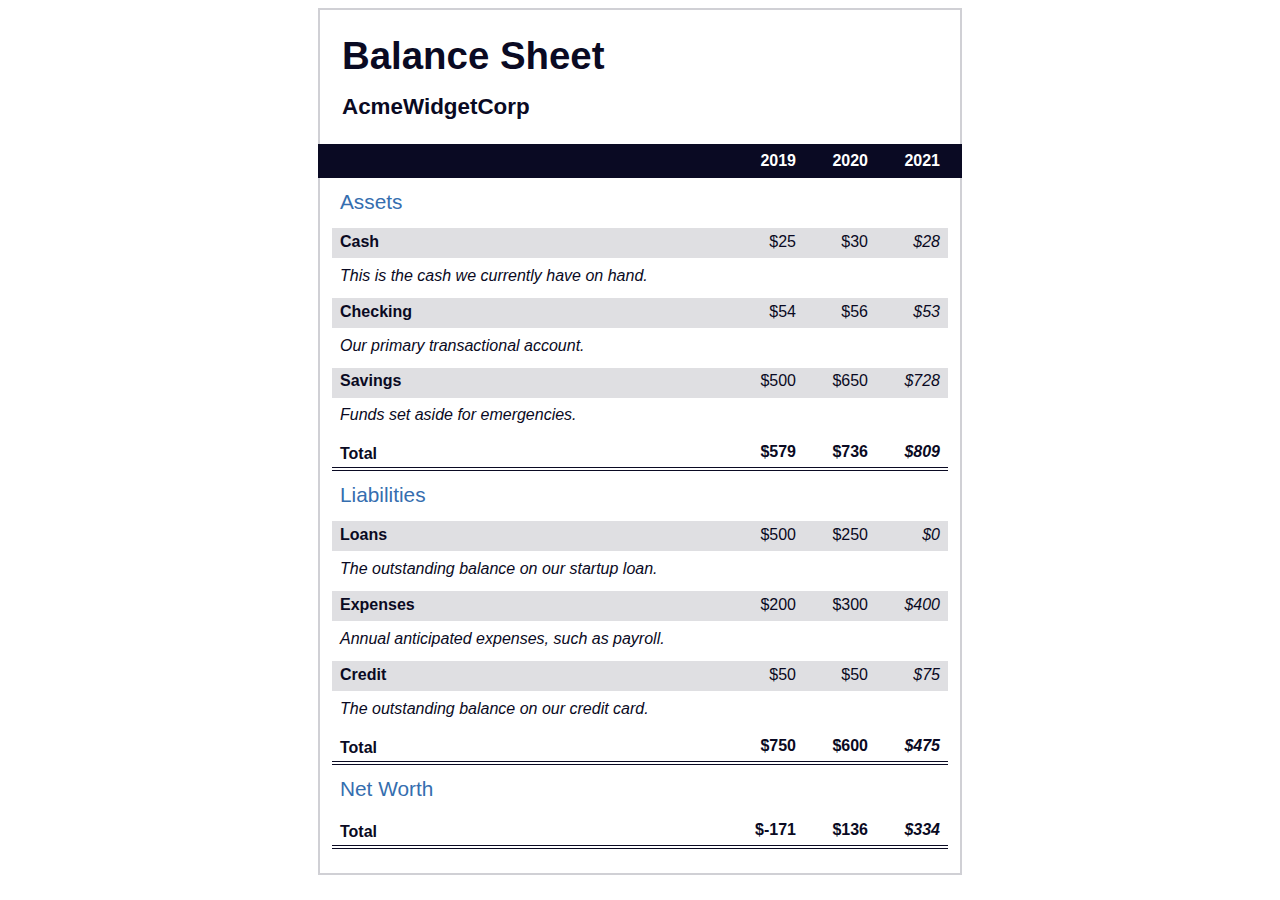
<file: BalanceSheet/index.html>
<!DOCTYPE html>
<html lang="en">
  <head>
    <meta charset="UTF-8">
    <meta name="viewport" content="width=device-width, initial-scale=1.0">
    <title>Balance Sheet</title>
    <link rel="stylesheet" href="./styles.css">
  </head>
  <body>
    <main>
      <section>
        <h1>
          <span class="flex">
            <span>AcmeWidgetCorp</span>
            <span>Balance Sheet</span>
          </span>
        </h1>
        <div id="years" aria-hidden="true">
          <span class="year">2019</span>
          <span class="year">2020</span>
          <span class="year">2021</span>
        </div>
        <div class="table-wrap">
          <table>
            <caption>Assets</caption>
            <thead>
              <tr>
                <td></td>
                <th><span class="sr-only year">2019</span></th>
                <th><span class="sr-only year">2020</span></th>
                <th class="current"><span class="sr-only year">2021</span></th>
              </tr>
            </thead>
            <tbody>
              <tr class="data">
                <th>Cash <span class="description">This is the cash we currently have on hand.</span></th>
                <td>$25</td>
                <td>$30</td>
                <td class="current">$28</td>
              </tr>
              <tr class="data">
                <th>Checking <span class="description">Our primary transactional account.</span></th>
                <td>$54</td>
                <td>$56</td>
                <td class="current">$53</td>
              </tr>
              <tr class="data">
                <th>Savings <span class="description">Funds set aside for emergencies.</span></th>
                <td>$500</td>
                <td>$650</td>
                <td class="current">$728</td>
              </tr>
              <tr class="total">
                <th>Total <span class="sr-only">Assets</span></th>
                <td>$579</td>
                <td>$736</td>
                <td class="current">$809</td>
              </tr>
            </tbody>
          </table>
          <table>
            <caption>Liabilities</caption>
            <thead>
              <tr>
              <td></td>
              <th><span class="sr-only">2019</span></th>
              <th><span class="sr-only">2020</span></th>
              <th><span class="sr-only">2021</span></th>
              </tr>
            </thead>
            <tbody>
              <tr class="data">
                <th>Loans <span class="description">The outstanding balance on our startup loan.</span></th>
                <td>$500</td>
                <td>$250</td>
                <td class="current">$0</td>
              </tr>
              <tr class="data">
                <th>Expenses <span class="description">Annual anticipated expenses, such as payroll.</span></th>
                <td>$200</td>
                <td>$300</td>
                <td class="current">$400</td>
              </tr>
              <tr class="data">
                <th>Credit <span class="description">The outstanding balance on our credit card.</span></th>
                <td>$50</td>
                <td>$50</td>
                <td class="current">$75</td>
              </tr>
              <tr class="total">
                <th>Total <span class="sr-only">Liabilities</span></th>
                <td>$750</td>
                <td>$600</td>
                <td class="current">$475</td>
              </tr>
            </tbody>
          </table>
          <table>
            <caption>Net Worth</caption>
            <thead>
              <tr>
              <td></td>
              <th><span class="sr-only">2019</span></th>
              <th><span class="sr-only">2020</span></th>
              <th><span class="sr-only">2021</span></th>
              </tr>
            </thead>
            <tbody>
              <tr class="total">
                <th>Total <span class="sr-only">Net Worth</span></th>
                <td>$-171</td>
                <td>$136</td>
                <td class="current">$334</td>
              </tr>
            </tbody>
          </table>
        </div>
      </section>
    </main>
  </body>
</html>
</file>
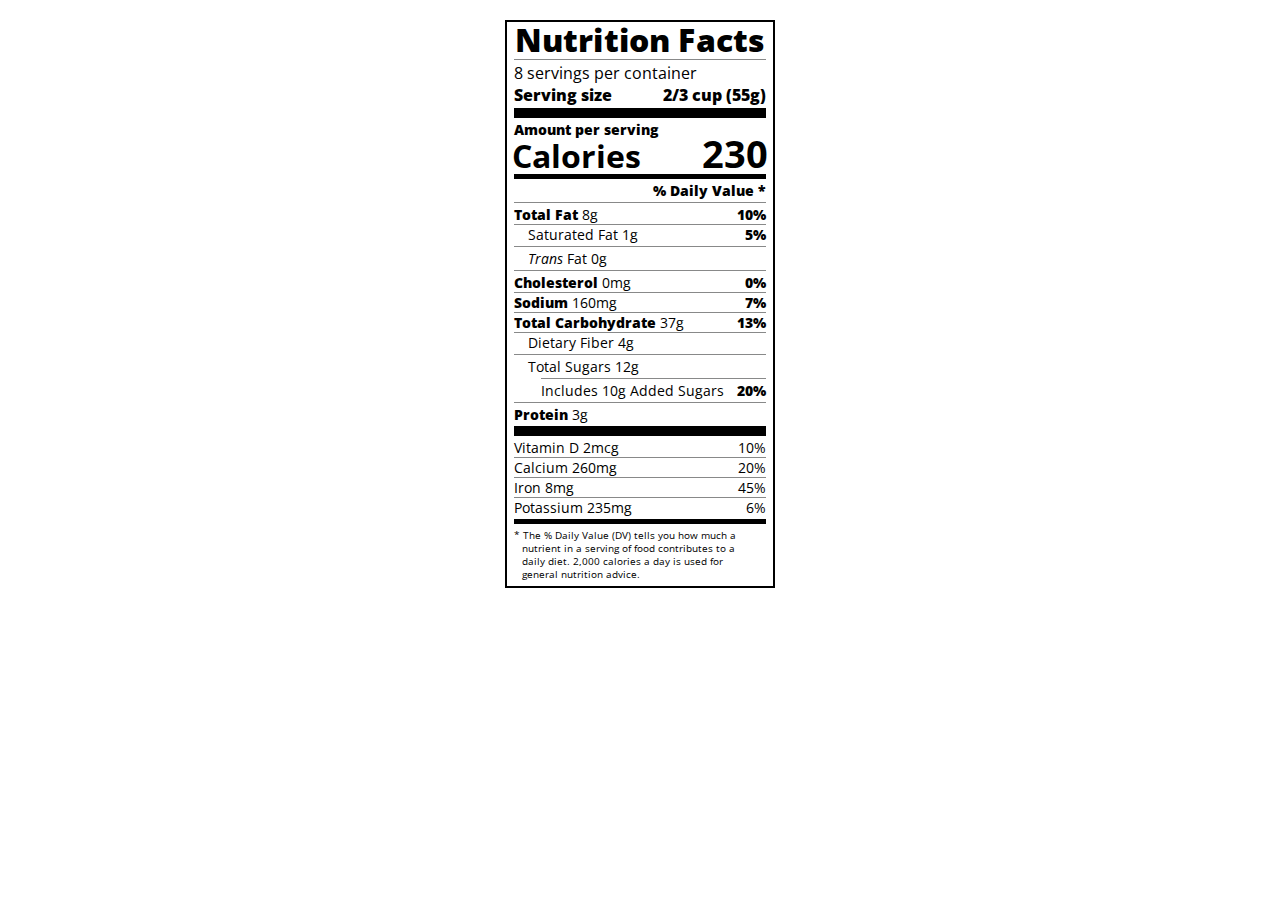
<file: NutritionLabel/index.html>
<!DOCTYPE html>
<html lang="en">

<head>
  <meta charset="UTF-8">
  <title>Nutrition Label</title>
  <link href="https://fonts.googleapis.com/css?family=Open+Sans:400,700,800" rel="stylesheet">
  <link href="./styles.css" rel="stylesheet">
</head>

<body>
  <div class="label">
    <header>
      <h1 class="bold">Nutrition Facts</h1>
      <div class="divider"></div>
      <p>8 servings per container</p>
      <p class="bold">Serving size <span>2/3 cup (55g)</span></p>
    </header>
    <div class="divider large"></div>
    <div class="calories-info">
      <div class="left-container">
        <h2 class="bold small-text">Amount per serving</h2>
          <p>Calories</p>
      </div>
      <span>230</span>
    </div>
    <div class="divider medium"></div>
    <div class="daily-value small-text">
      <p class="bold right no-divider">% Daily Value *</p>
      <div class="divider"></div>
      <p><span><span class="bold">Total Fat</span> 8g</span> <span class="bold">10%</span></p>
      <p class="indent no-divider">Saturated Fat 1g <span class="bold">5%</span></p>
      <div class="divider"></div>
      <p class="indent no-divider"><span><i>Trans</i> Fat 0g</span></p>
      <div class="divider"></div>
      <p><span><span class="bold">Cholesterol</span> 0mg</span> <span class="bold">0%</span></p>
      <p><span><span class="bold">Sodium</span> 160mg</span> <span class="bold">7%</span></p>
      <p><span><span class="bold">Total Carbohydrate</span> 37g</span> <span class="bold">13%</span></p>
      <p class="indent no-divider">Dietary Fiber 4g</p>
      <div class="divider"></div>
      <p class="indent no-divider">Total Sugars 12g</p>
      <div class="divider double-indent"></div>
      <p class="double-indent no-divider">Includes 10g Added Sugars <span class="bold">20%</span></p>
      <div class="divider"></div>
      <p class="no-divider"><span><span class="bold">Protein</span> 3g</span></p>
      <div class="divider large"></div>
      <p>Vitamin D 2mcg <span>10%</span></p>
      <p>Calcium 260mg <span>20%</span></p>
      <p>Iron 8mg <span>45%</span></p>
      <p class="no-divider">Potassium 235mg <span>6%</span></p>
    </div>
    <div class="divider medium"></div>
    <p class="note">* The % Daily Value (DV) tells you how much a nutrient in a serving of food contributes to a daily
      diet. 2,000 calories a day is used for general nutrition advice.</p>
  </div>
</body>
</html>
</file>
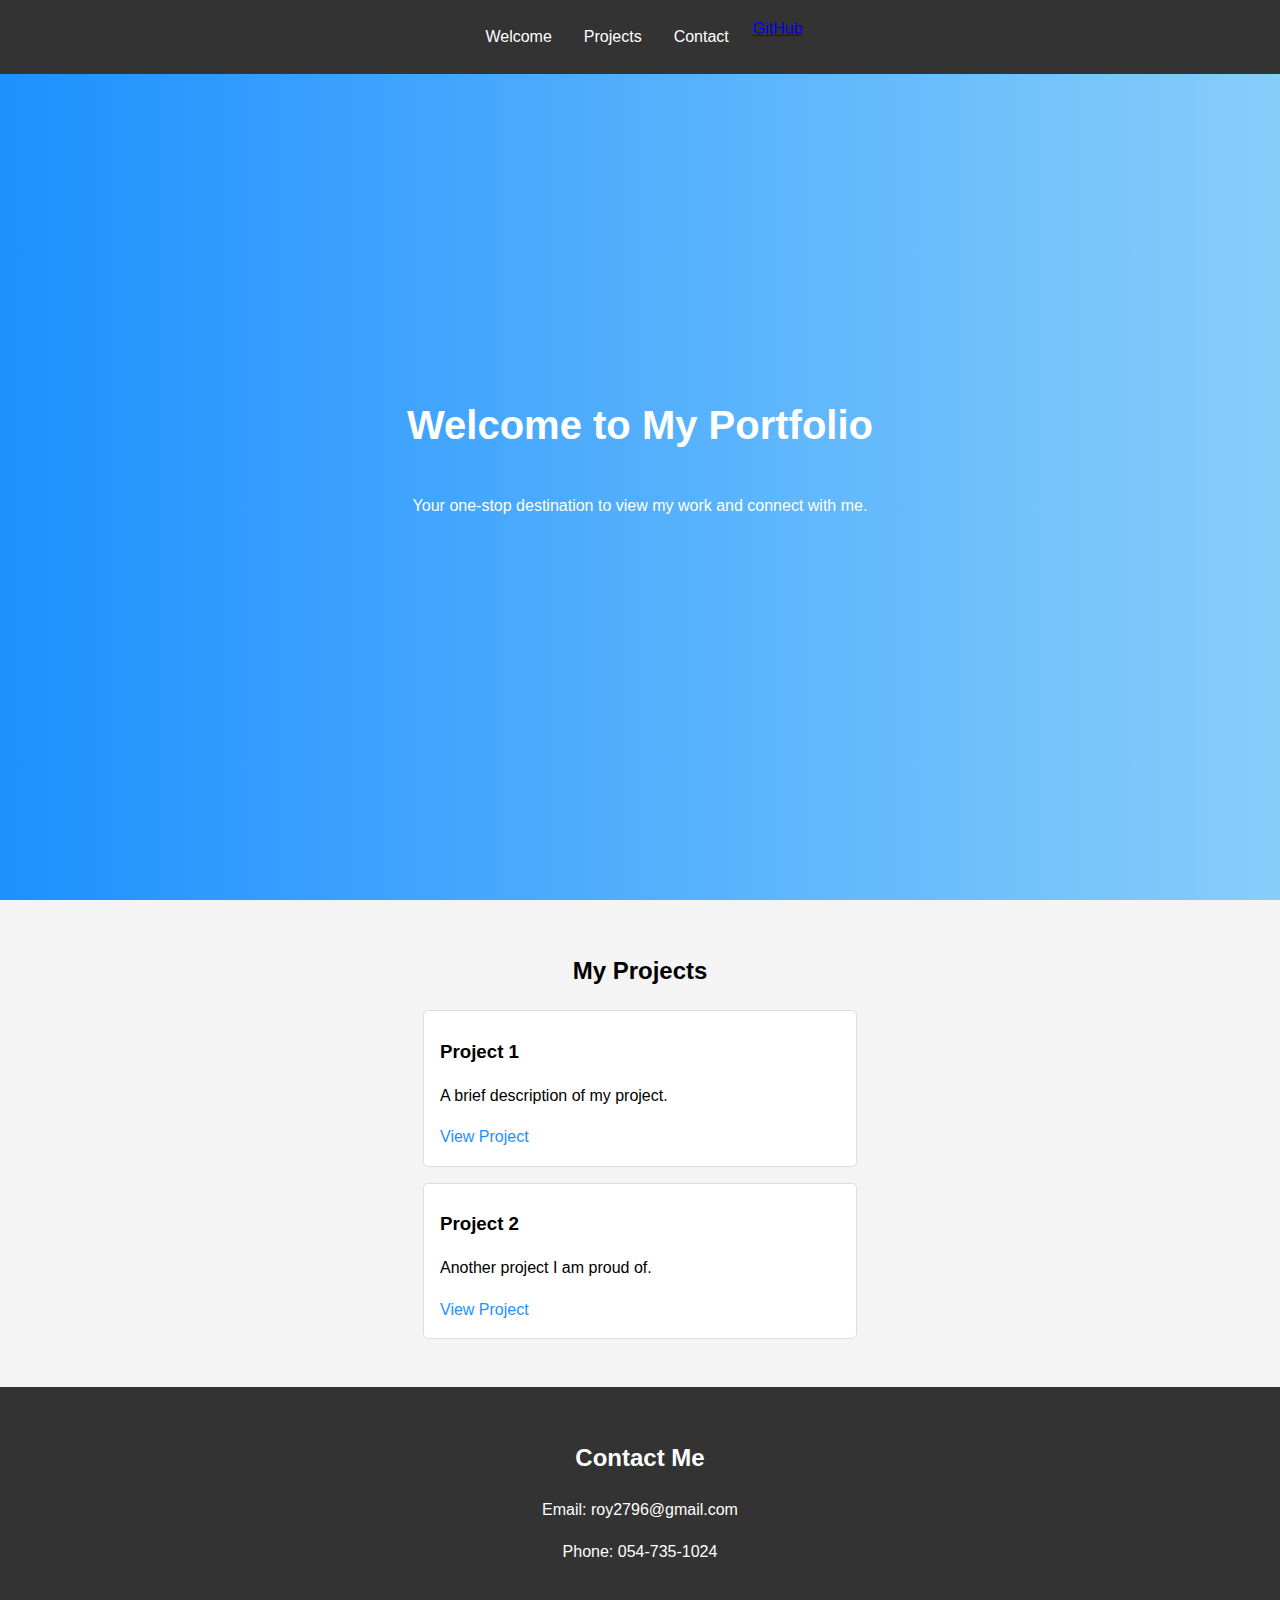
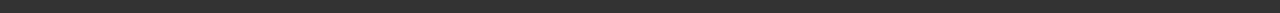
<file: PersonalPortfolioWebpage/index.html>
<!DOCTYPE html>
<html lang="en">
<head>
    <meta charset="UTF-8">
    <meta name="viewport" content="width=device-width, initial-scale=1.0">
    <title>My Portfolio</title>
    <link rel="stylesheet" href="styles.css">
</head>
<body>
    <header id="navbar">
        <nav>
            <a href="#welcome-section" class="nav-link">Welcome</a>
            <a href="#projects" class="nav-link">Projects</a>
            <a href="#contact" class="nav-link">Contact</a>
            <a href="https://github.com/roy-asraf1" id="profile-link" target="_blank">GitHub</a>
        </nav>
    </header>
    <section id="welcome-section">
        <h1>Welcome to My Portfolio</h1>
        <p>Your one-stop destination to view my work and connect with me.</p>
    </section>
    <section id="projects">
        <h2>My Projects</h2>
        <div class="project-tile">
            <h3>Project 1</h3>
            <p>A brief description of my project.</p>
            <a href="https://example.com/project1" target="_blank">View Project</a>
        </div>
        <div class="project-tile">
            <h3>Project 2</h3>
            <p>Another project I am proud of.</p>
            <a href="https://example.com/project2" target="_blank">View Project</a>
        </div>
    </section>
    <footer id="contact">
        <h2>Contact Me</h2>
        <p>Email: roy2796@gmail.com</p>
        <p>Phone: 054-735-1024</p>
    </footer>
</body>
</html>
</file>
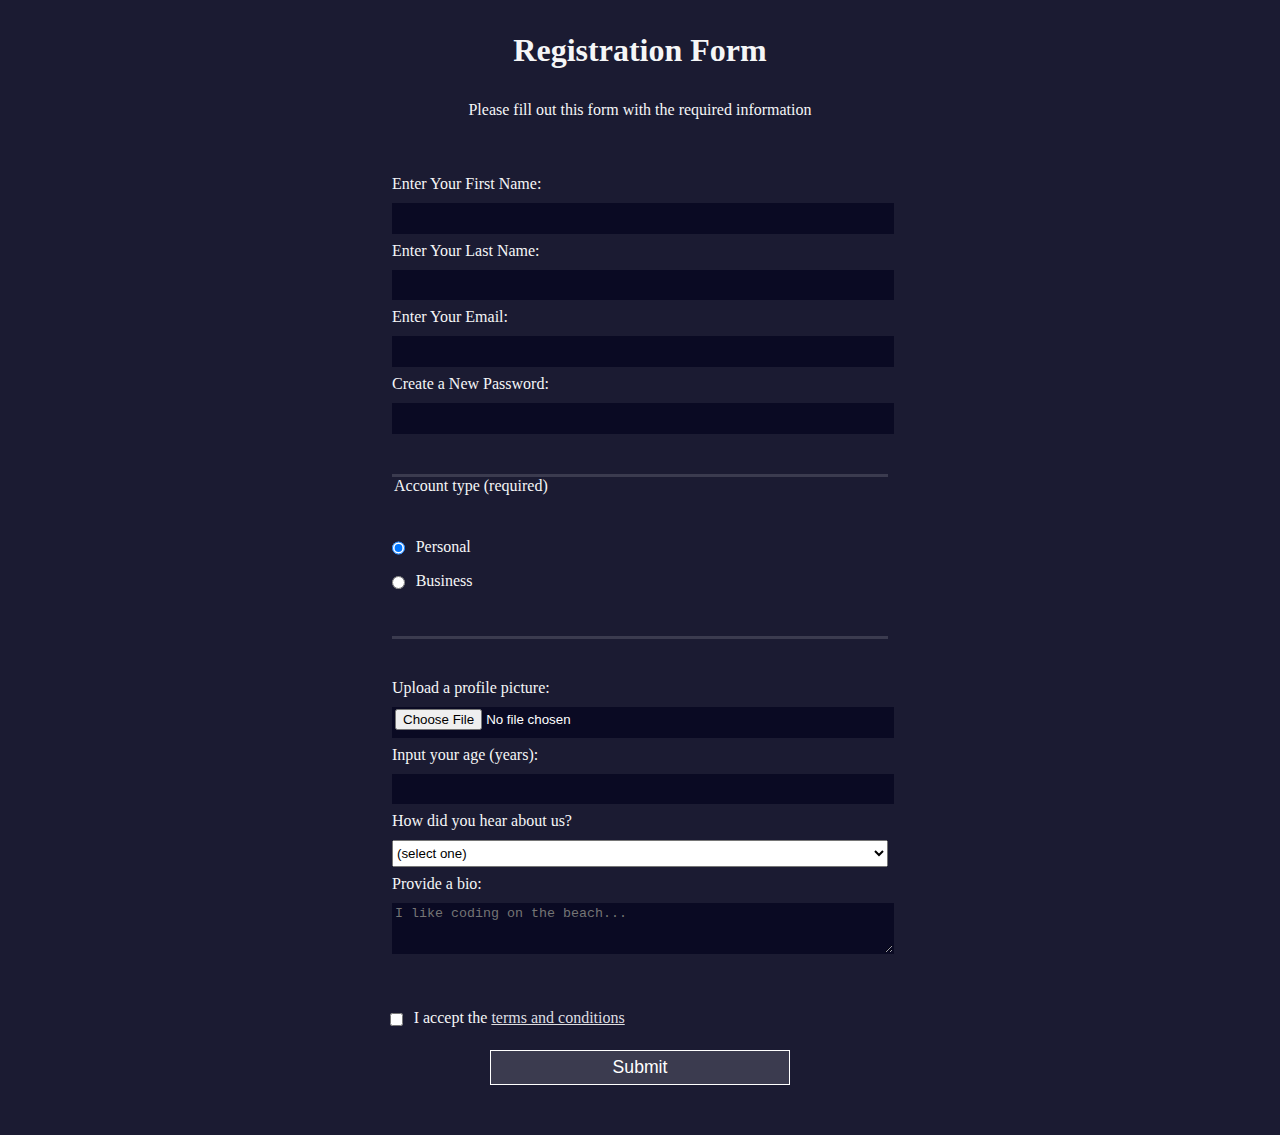
<file: RegistrationForm/index.html>
<!DOCTYPE html>
<html lang="en">
  <head>
    <meta charset="UTF-8">
    <title>Registration Form</title>
    <link rel="stylesheet" href="styles.css" />
  </head>
  <body>
    <h1>Registration Form</h1>
    <p>Please fill out this form with the required information</p>
    <form method="post" action='https://register-demo.freecodecamp.org'>
      <fieldset>
        <label for="first-name">Enter Your First Name: <input id="first-name" name="first-name" type="text" required /></label>
        <label for="last-name">Enter Your Last Name: <input id="last-name" name="last-name" type="text" required /></label>
        <label for="email">Enter Your Email: <input id="email" name="email" type="email" required /></label>
        <label for="new-password">Create a New Password: <input id="new-password" name="new-password" type="password" pattern="[a-z0-5]{8,}" required /></label>
      </fieldset>
      <fieldset>
        <legend>Account type (required)</legend>
        <label for="personal-account"><input id="personal-account" type="radio" name="account-type" class="inline" checked /> Personal</label>
        <label for="business-account"><input id="business-account" type="radio" name="account-type" class="inline" /> Business</label>
      </fieldset>
      <fieldset>
        <label for="profile-picture">Upload a profile picture: <input id="profile-picture" type="file" name="file" /></label>
        <label for="age">Input your age (years): <input id="age" type="number" name="age" min="13" max="120" /></label>
        <label for="referrer">How did you hear about us?
          <select id="referrer" name="referrer">
            <option value="">(select one)</option>
            <option value="1">freeCodeCamp News</option>
            <option value="2">freeCodeCamp YouTube Channel</option>
            <option value="3">freeCodeCamp Forum</option>
            <option value="4">Other</option>
          </select>
        </label>
        <label for="bio">Provide a bio:
          <textarea id="bio" name="bio" rows="3" cols="30" placeholder="I like coding on the beach..."></textarea>
        </label>
      </fieldset>
      <label for="terms-and-conditions">
        <input class="inline" id="terms-and-conditions" type="checkbox" required name="terms-and-conditions" /> I accept the <a href="https://www.freecodecamp.org/news/terms-of-service/">terms and conditions</a>
      </label>
      <input type="submit" value="Submit" />
    </form>
  </body>
</html>
</file>
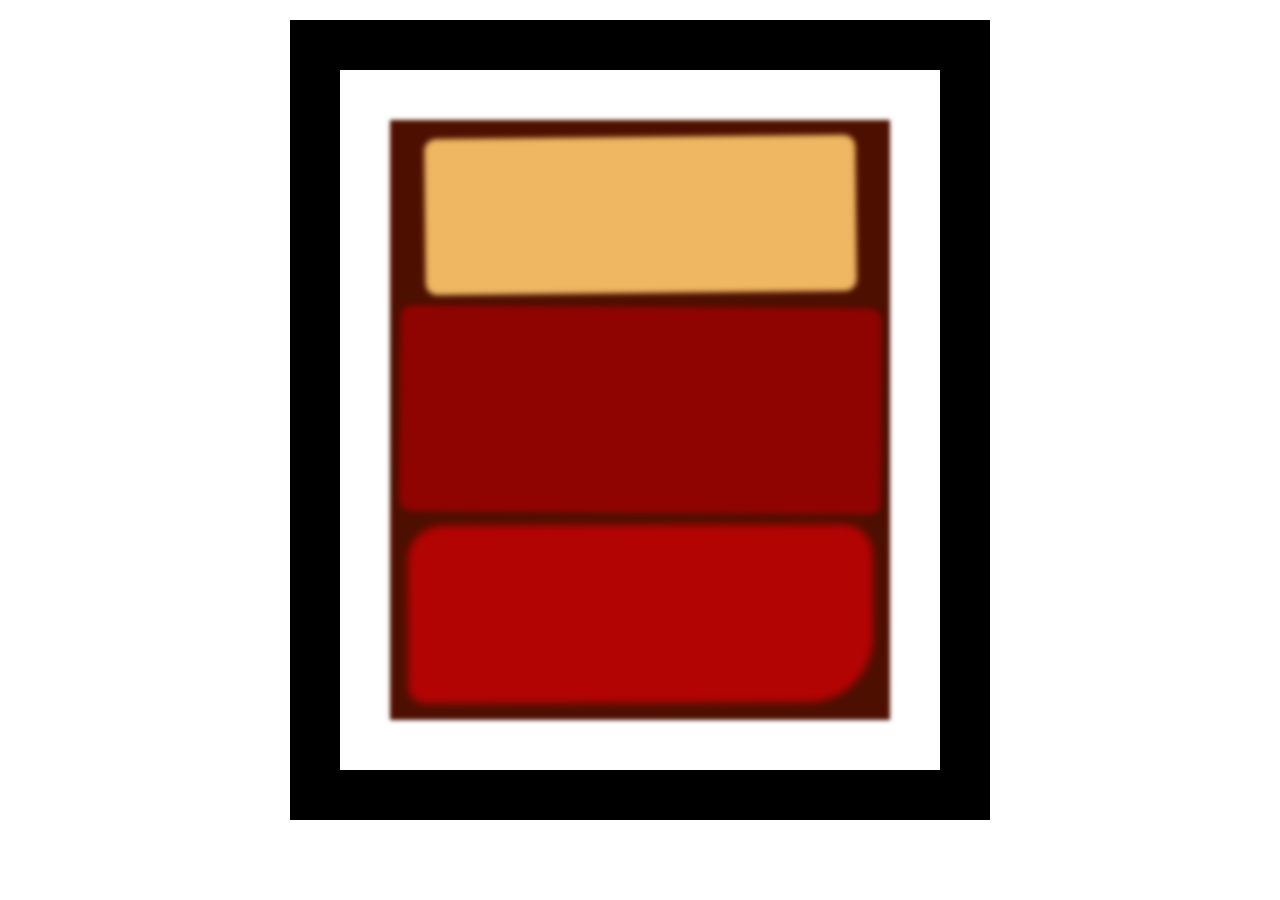
<file: Rothko Painting/index.html>
<!DOCTYPE html>
<html lang="en">
  <head>
    <meta charset="UTF-8">
    <title>Rothko Painting</title>
    <link href="./styles.css" rel="stylesheet">
  </head>
  <body>
    <div class="frame">
      <div class="canvas">
        <div class="one"></div>
        <div class="two"></div>
        <div class="three"></div>
      </div>
    </div>
  </body>
</html>
</file>
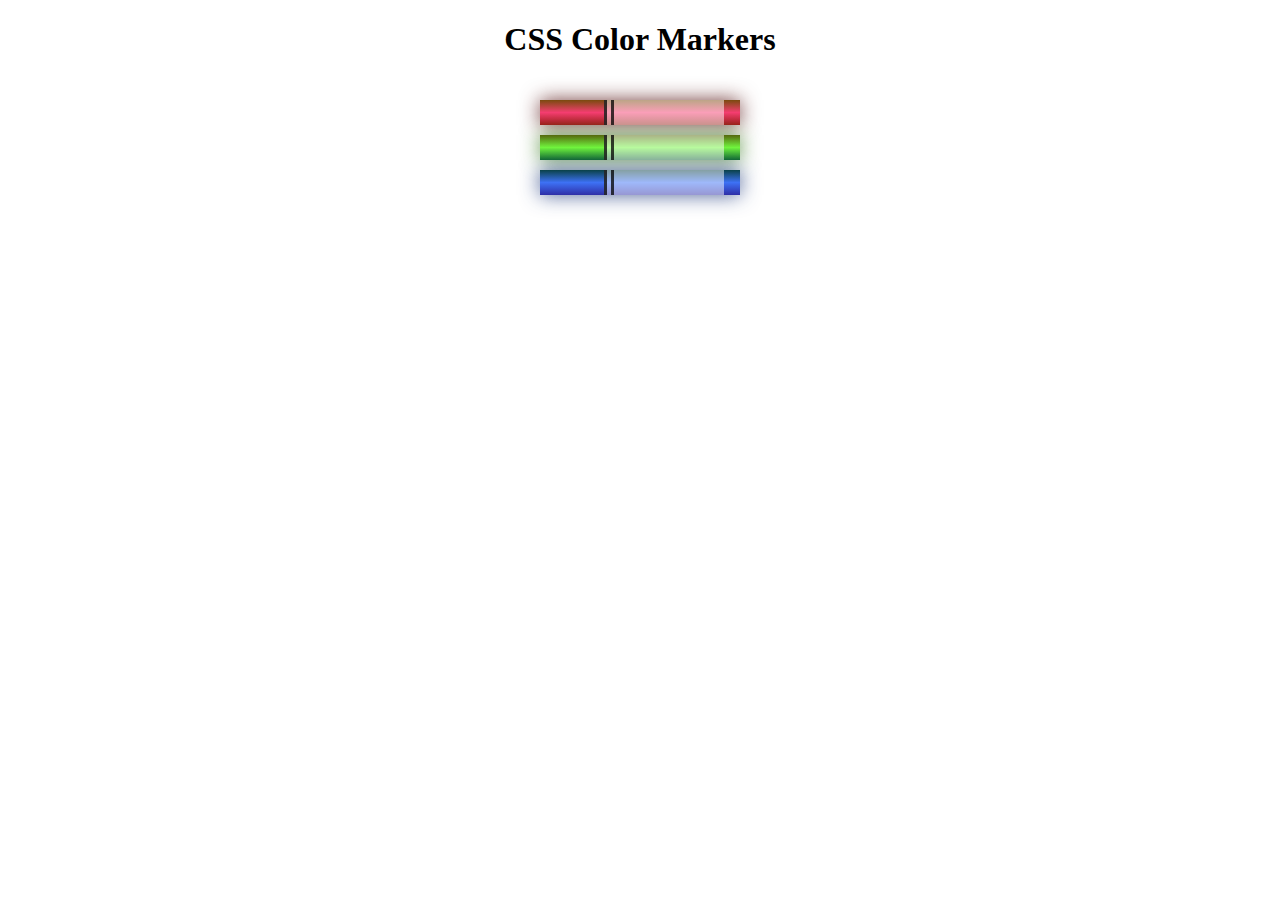
<file: setOfColoredMarkes/index.html>
<!DOCTYPE html>
<html lang="en">
  <head>
    <meta charset="utf-8">
    <meta name="viewport" content="width=device-width, initial-scale=1.0">
    <title>Colored Markers</title>
    <link rel="stylesheet" href="styles.css">
  </head>
  <body>
    <h1>CSS Color Markers</h1>
    <div class="container">
      <div class="marker red">
        <div class="cap"></div>
        <div class="sleeve"></div>
      </div>
      <div class="marker green">
        <div class="cap"></div>
        <div class="sleeve"></div>
      </div>
      <div class="marker blue">
        <div class="cap"></div>
        <div class="sleeve"></div>
      </div>
    </div>
  </body>
</html>
</file>
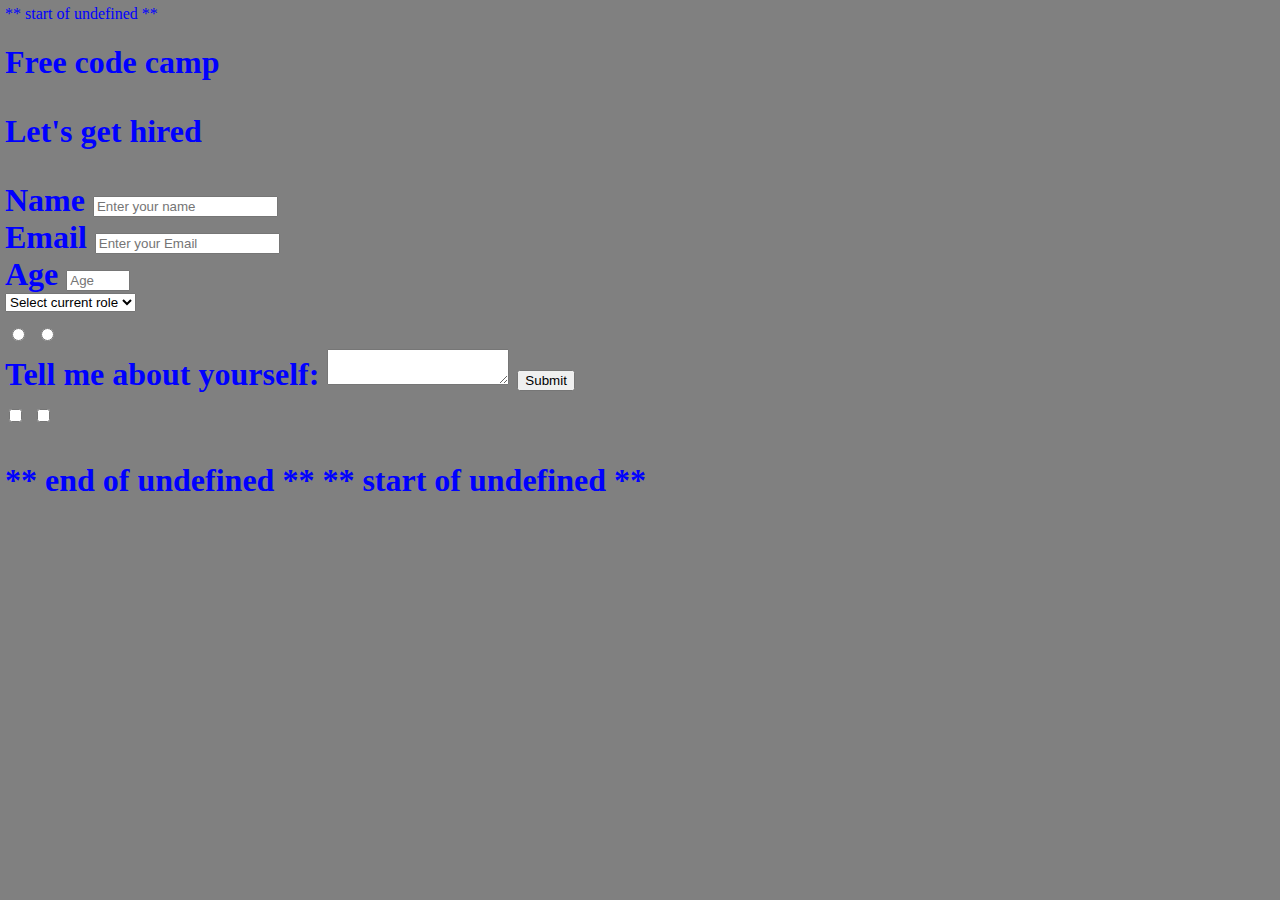
<file: SurveyForm/index.html>
** start of undefined **

<!DOCTYPE html>
<html lang="en">
  <head>
    <meta charset="UTF-8">
    <title>Registration Form</title>
    <link rel="stylesheet" href="styles.css" />
  </head>
<body>
<h1 id="title">Free code camp<h1>
<p id="description">Let's get hired</p>

<form id="survey-form">
  <section>
    <label id= "name-label"> Name
    <input id="name" type="text" placeholder="Enter your name" required>
    </label>
  </section>
    <label id = "email-label"> Email
      <input id="email" type="email" placeholder="Enter your Email" required>
    </label>
  </section>
<section>
<label id="number-label"> Age
  <input id="number" type="number" placeholder="Age" min="0" max="120" >
</label>
</section>
<section>
<select id="dropdown">
  <option value="" >Select current role</option>
  <option value="1">Student</option>
  <option value="2">Full time job</option>
</select>
</section>
<section>
<legend ="employee">
<input type="radio" value="fun" name ="employee-notemployee">
<input type="radio"value="not-fun" name ="employee-notemployee">
</legend>
</section>
Tell me about yourself:
<textarea>
</textarea>
  <input id= "submit" type="submit">
<section>
  <input type="checkbox" value="Good">
  <input type="checkbox" value="Bad">
</section>
</form>
</body>
</html>
** end of undefined **

** start of undefined **
</file>
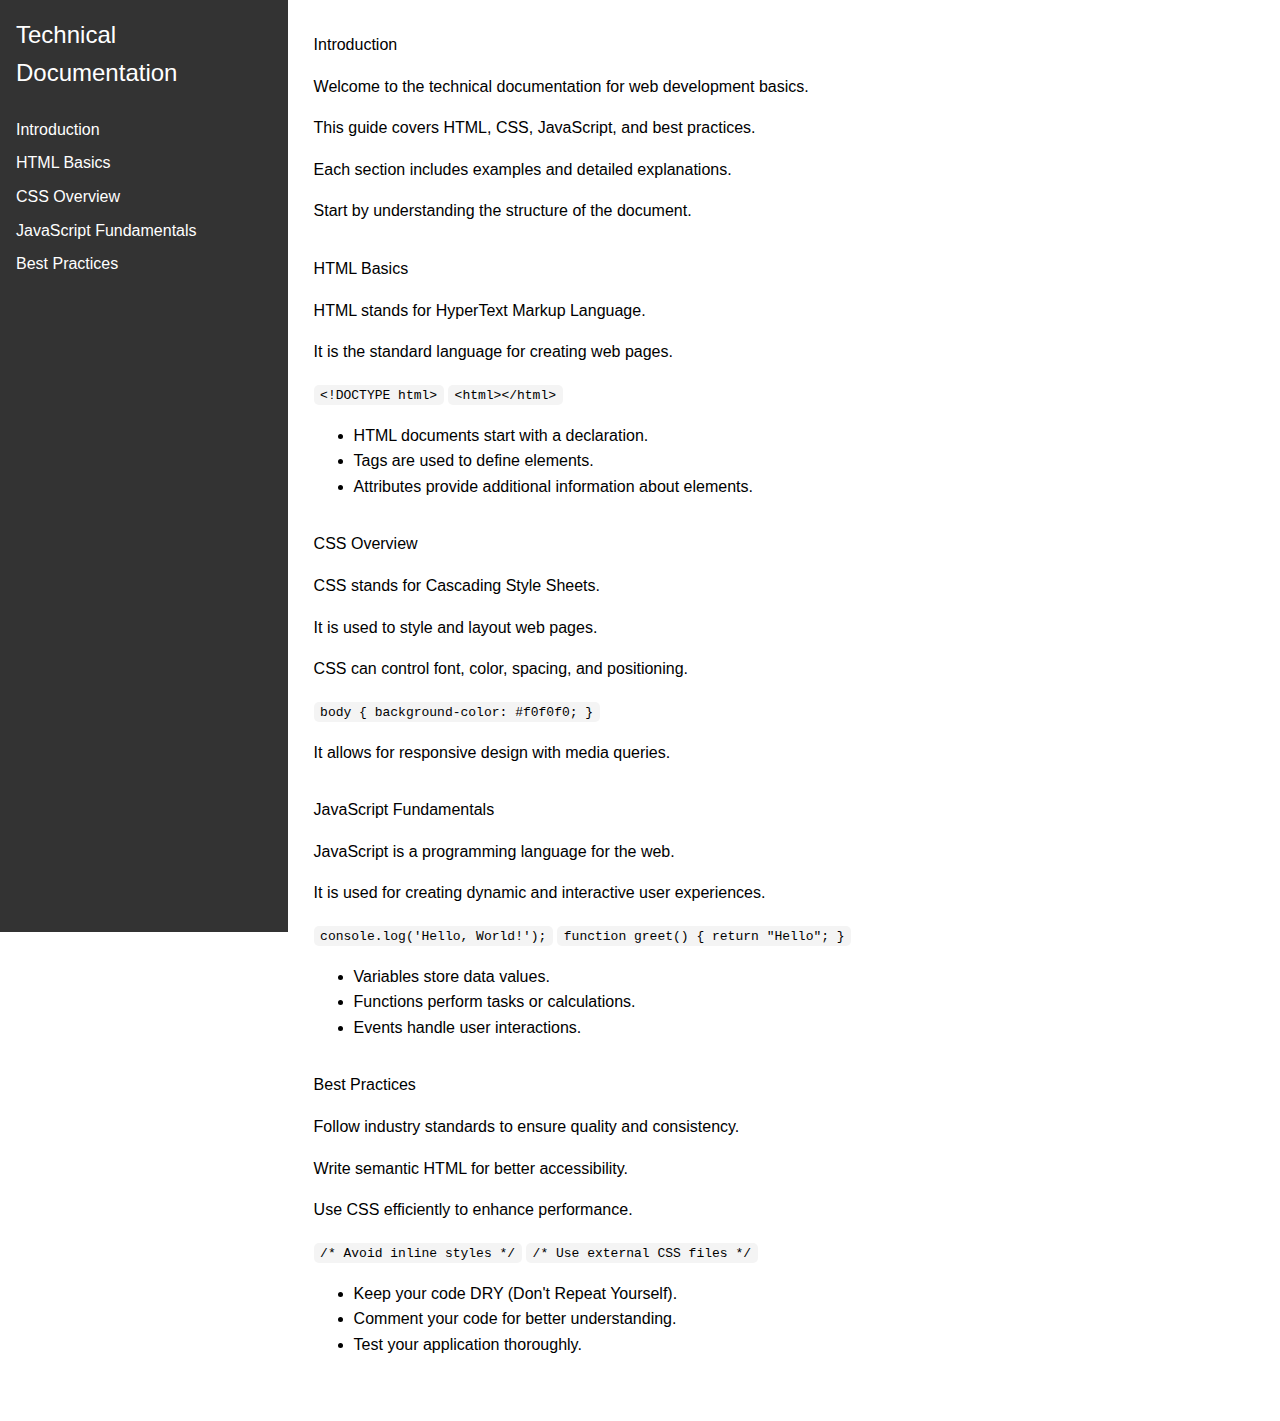
<file: TechnicalDocumentationPage/index.html>
<!DOCTYPE html>
<html lang="en">
<head>
    <meta charset="UTF-8">
    <meta name="viewport" content="width=device-width, initial-scale=1.0">
    <title>Technical Documentation</title>
    <link rel="stylesheet" href="styles.css">
</head>
<body>
    <nav id="navbar">
        <header>Technical Documentation</header>
        <a href="#Introduction" class="nav-link">Introduction</a>
        <a href="#HTML_Basics" class="nav-link">HTML Basics</a>
        <a href="#CSS_Overview" class="nav-link">CSS Overview</a>
        <a href="#JavaScript_Fundamentals" class="nav-link">JavaScript Fundamentals</a>
        <a href="#Best_Practices" class="nav-link">Best Practices</a>
    </nav>
    <main id="main-doc">
        <section id="Introduction" class="main-section">
            <header>Introduction</header>
            <p>Welcome to the technical documentation for web development basics.</p>
            <p>This guide covers HTML, CSS, JavaScript, and best practices.</p>
            <p>Each section includes examples and detailed explanations.</p>
            <p>Start by understanding the structure of the document.</p>
        </section>
        <section id="HTML_Basics" class="main-section">
            <header>HTML Basics</header>
            <p>HTML stands for HyperText Markup Language.</p>
            <p>It is the standard language for creating web pages.</p>
            <code>&lt;!DOCTYPE html&gt;</code>
            <code>&lt;html&gt;&lt;/html&gt;</code>
            <ul>
                <li>HTML documents start with a declaration.</li>
                <li>Tags are used to define elements.</li>
                <li>Attributes provide additional information about elements.</li>
            </ul>
        </section>
        <section id="CSS_Overview" class="main-section">
            <header>CSS Overview</header>
            <p>CSS stands for Cascading Style Sheets.</p>
            <p>It is used to style and layout web pages.</p>
            <p>CSS can control font, color, spacing, and positioning.</p>
            <code>body { background-color: #f0f0f0; }</code>
            <p>It allows for responsive design with media queries.</p>
        </section>
        <section id="JavaScript_Fundamentals" class="main-section">
            <header>JavaScript Fundamentals</header>
            <p>JavaScript is a programming language for the web.</p>
            <p>It is used for creating dynamic and interactive user experiences.</p>
            <code>console.log('Hello, World!');</code>
            <code>function greet() { return "Hello"; }</code>
            <ul>
                <li>Variables store data values.</li>
                <li>Functions perform tasks or calculations.</li>
                <li>Events handle user interactions.</li>
            </ul>
        </section>
        <section id="Best_Practices" class="main-section">
            <header>Best Practices</header>
            <p>Follow industry standards to ensure quality and consistency.</p>
            <p>Write semantic HTML for better accessibility.</p>
            <p>Use CSS efficiently to enhance performance.</p>
            <code>/* Avoid inline styles */</code>
            <code>/* Use external CSS files */</code>
            <ul>
                <li>Keep your code DRY (Don't Repeat Yourself).</li>
                <li>Comment your code for better understanding.</li>
                <li>Test your application thoroughly.</li>
            </ul>
        </section>
    </main>
</body>
</html>
</file>
<file: BalanceSheet/styles.css>
span[class~="sr-only"] {
    border: 0 !important;
    clip: rect(1px, 1px, 1px, 1px) !important;
    clip-path: inset(50%) !important;
    height: 1px !important;
    width: 1px !important;
    position: absolute !important;
    overflow: hidden !important;
    white-space: nowrap !important;
    padding: 0 !important;
    margin: -1px !important;
  }
  
  html {
    box-sizing: border-box;
  }
  
  body {
    font-family: sans-serif;
    color: #0a0a23;
  }
  
  h1 {
    max-width: 37.25rem;
    margin: 0 auto;
    padding: 1.5rem 1.25rem;
  }
  
  h1 .flex {
    display: flex;
    flex-direction: column-reverse;
    gap: 1rem;
  }
  
  h1 .flex span:first-of-type {
    font-size: 0.7em;
  }
  
  h1 .flex span:last-of-type {
    font-size: 1.2em;
  }
  
  section {
    max-width: 40rem;
    margin: 0 auto;
    border: 2px solid #d0d0d5;
  }
  
  #years {
    display: flex;
    justify-content: flex-end;
    position: sticky;
    z-index: 999;
    top: 0;
    background: #0a0a23;
    color: #fff;
    padding: 0.5rem calc(1.25rem + 2px) 0.5rem 0;
    margin: 0 -2px;
  }
  
  #years span[class] {
    font-weight: bold;
    width: 4.5rem;
    text-align: right;
  }
  
  .table-wrap {
    padding: 0 0.75rem 1.5rem 0.75rem;
  }
  
  table {
    border-collapse: collapse;
    border: 0;
    width: 100%;
    position: relative;
    margin-top: 3rem;
  }
  
  table caption {
    color: #356eaf;
    font-size: 1.3em;
    font-weight: normal;
    position: absolute;
    top: -2.25rem;
    left: 0.5rem;
  }
  
  tbody td {
    width: 100vw;
    min-width: 4rem;
    max-width: 4rem;
  }
  
  tbody th {
    width: calc(100% - 12rem);
  }
  
  tr[class="total"] {
    border-bottom: 4px double #0a0a23;
    font-weight: bold;
  }
  
  tr[class="total"] th {
    text-align: left;
    padding: 0.5rem 0 0.25rem 0.5rem;
  }
  
  tr.total td {
    text-align: right;
    padding: 0 0.25rem;
  }
  
  tr.total td:nth-of-type(3) {
    padding-right: 0.5rem;
  }
  
  tr.total:hover {
    background-color: #99c9ff;
  }
  
  td.current {
    font-style: italic;
  }
  
  tr.data {
    background-image: linear-gradient(to bottom, #dfdfe2 1.845rem, white 1.845rem);
  }
  
  tr.data th {
    text-align: left;
    padding-top: 0.3rem;
    padding-left: 0.5rem;
  }
  
  tr.data th .description {
    display: block;
    font-weight: normal;
    font-style: italic;
    padding: 1rem 0 0.75rem;
    margin-right: -13.5rem;
  }
  
  tr.data td {
    vertical-align: top;
    padding: 0.3rem 0.25rem 0;
    text-align: right;
  }
  
  tr.data td:last-of-type{
    padding-right:0.5rem;
  }
</file>
<file: NutritionLabel/styles.css>
* {
    box-sizing: border-box;
  }
  
  html {
    font-size: 16px;
  }
  
  body {
    font-family: 'Open Sans', sans-serif;
  }
  
  .label {
    border: 2px solid black;
    width: 270px;
    margin: 20px auto;
    padding: 0 7px;
  }
  
  header h1 {
    text-align: center;
    margin: -4px 0;
    letter-spacing: 0.15px
  }
  
  p {
    margin: 0;
    display: flex;
    justify-content: space-between;
  }
  
  .divider {
    border-bottom: 1px solid #888989;
    margin: 2px 0;
  }
  
  .bold {
    font-weight: 800;
  }
  
  .large {
    height: 10px;
  }
  
  .large, .medium {
    background-color: black;
    border: 0;
  }
  
  .medium {
    height: 5px;
  }
  
  .small-text {
    font-size: 0.85rem;
  }
  
  
  .calories-info {
    display: flex;
    justify-content: space-between;
    align-items: flex-end;
  }
  
  .calories-info h2 {
    margin: 0;
  }
  
  .left-container p {
    margin: -5px -2px;
    font-size: 2em;
    font-weight: 700;
  }
  
  .calories-info span {
    margin: -7px -2px;
    font-size: 2.4em;
    font-weight: 700;
  }
  
  .right {
    justify-content: flex-end;
  }
  
  .indent {
    margin-left: 1em;
  }
  
  .double-indent {
    margin-left: 2em;
  }
  
  .daily-value p:not(.no-divider) {
    border-bottom: 1px solid #888989;
  }
  
  .note {
    font-size: 0.6rem;
    margin: 5px 0;
    padding:0 8px;
    text-indent:-8px;
  }
</file>
<file: PersonalPortfolioWebpage/styles.css>
/* General styles */
body {
    margin: 0;
    font-family: Arial, sans-serif;
    line-height: 1.6;
}

/* Navbar styles */
#navbar {
    position: fixed;
    top: 0;
    width: 100%;
    background: #333;
    color: white;
    padding: 1em 0;
    z-index: 1000;
}

#navbar nav {
    display: flex;
    justify-content: center;
    gap: 1em;
}

.nav-link {
    color: white;
    text-decoration: none;
    padding: 0.5em;
}

.nav-link:hover {
    background: #555;
    border-radius: 5px;
}

/* Welcome section styles */
#welcome-section {
    height: 100vh;
    display: flex;
    flex-direction: column;
    justify-content: center;
    align-items: center;
    background: linear-gradient(to right, #1e90ff, #87cefa);
    color: white;
    text-align: center;
}

#welcome-section h1 {
    font-size: 2.5em;
    margin-bottom: 0.5em;
}

/* Projects section styles */
#projects {
    padding: 2em;
    background: #f4f4f4;
    text-align: center;
}

.project-tile {
    background: white;
    margin: 1em auto;
    padding: 1em;
    border: 1px solid #ddd;
    border-radius: 5px;
    max-width: 400px;
    text-align: left;
}

.project-tile h3 {
    margin: 0.5em 0;
}

.project-tile a {
    color: #1e90ff;
    text-decoration: none;
}

.project-tile a:hover {
    text-decoration: underline;
}

/* Footer (Contact) section styles */
#contact {
    background: #333;
    color: white;
    text-align: center;
    padding: 2em;
}

/* Responsive styles */
@media (max-width: 768px) {
    #navbar nav {
        flex-direction: column;
        align-items: center;
    }

    .project-tile {
        max-width: 100%;
    }
}
</file>
<file: RegistrationForm/styles.css>
body {
    width: 100%;
    height: 100vh;
    margin: 0;
    background-color: #1b1b32;
    color: #f5f6f7;
    font-family: Tahoma;
    font-size: 16px;
  }
  
  h1, p {
    margin: 1em auto;
    text-align: center;
  }
  
  form {
    width: 60vw;
    max-width: 500px;
    min-width: 300px;
    margin: 0 auto;
    padding-bottom: 2em;
  }
  
  fieldset {
    border: none;
    padding: 2rem 0;
    border-bottom: 3px solid #3b3b4f;
  }
  
  fieldset:last-of-type {
    border-bottom: none;
  }
  
  label {
    display: block;
    margin: 0.5rem 0;
  }
  
  input,
  textarea,
  select {
    margin: 10px 0 0 0;
    width: 100%;
    min-height: 2em;
  }
  
  input, textarea {
    background-color: #0a0a23;
    border: 1px solid #0a0a23;
    color: #ffffff;
  }
  
  .inline {
    width: unset;
    margin: 0 0.5em 0 0;
    vertical-align: middle;
  }
  
  input[type="submit"] {
    display: block;
    width: 60%;
    margin: 1em auto;
    height: 2em;
    font-size: 1.1rem;
    background-color: #3b3b4f;
    border-color: white;
    min-width: 300px;
  }
  
  input[type="file"] {
    padding: 1px 2px;
  }
  
  .inline{
    display: inline; 
  }
  
  
    a{
        color:#dfdfe2;
    }
</file>
<file: Rothko Painting/styles.css>
.canvas {
    width: 500px;
    height: 600px;
    background-color: #4d0f00;
    overflow: hidden;
    filter: blur(2px);
  }
  
  .frame {
    border: 50px solid black;
    width: 500px;
    padding: 50px;
    margin: 20px auto;
  }
  
  .one {
    width: 425px;
    height: 150px;
    background-color: #efb762;
    margin: 20px auto;
    box-shadow: 0 0 3px 3px #efb762;
    border-radius: 9px;
    transform: rotate(-0.6deg);
  }
  
  .two {
    width: 475px;
    height: 200px;
    background-color: #8f0401;
    margin: 0 auto 20px;
    box-shadow: 0 0 3px 3px #8f0401;
    border-radius: 8px 10px;
    transform: rotate(0.4deg);
  }
  
  .one, .two {
    filter: blur(1px);
  }
  
  .three {
    width: 91%;
    height: 28%;
    background-color: #b20403;
    margin: auto;
    filter: blur(2px);
    box-shadow: 0 0 5px 5px #b20403;
    border-radius: 30px 25px 60px 12px;
    transform: rotate(-0.2deg);
  }
</file>
<file: setOfColoredMarkes/styles.css>
h1 {
    text-align: center;
  }
  
  .container {
    background-color: rgb(255, 255, 255);
    padding: 10px 0;
  }
  
  .marker {
    width: 200px;
    height: 25px;
    margin: 10px auto;
  }
  
  .cap {
    width: 60px;
    height: 25px;
  }
  
  .sleeve {
    width: 110px;
    height: 25px;
    background-color: rgba(255, 255, 255, 0.5);
    border-left: 10px double rgba(0, 0, 0, 0.75);
  }
  
  .cap, .sleeve {
    display: inline-block;
  }
  
  .red {
    background: linear-gradient(rgb(122, 74, 14), rgb(245, 62, 113), rgb(162, 27, 27));
    box-shadow: 0 0 20px 0 rgba(83, 14, 14, 0.8);
  }
  
  .green {
    background: linear-gradient(#55680D, #71F53E, #116C31);
    box-shadow: 0 0 20px 0 #3B7E20CC;
  }
  
  .blue {
    background: linear-gradient(hsl(186, 76%, 16%), hsl(223, 90%, 60%), hsl(240, 56%, 42%));
    box-shadow: 0 0 20px 0 hsla(223, 59%, 31%, 0.8);
  }
</file>
<file: SurveyForm/styles.css>
body{
    background-color:grey;
    margin:5px;
    color: blue;
    font-family: Tahoma;
  }
</file>
<file: TechnicalDocumentationPage/styles.css>
body {
    font-family: Arial, sans-serif;
    line-height: 1.6;
    margin: 0;
    display: flex;
}

#navbar {
    width: 20%;
    background: #333;
    color: #fff;
    height: 100vh;
    position: fixed;
    padding: 1em;
}

#navbar header {
    font-size: 1.5em;
    margin-bottom: 1em;
}

.nav-link {
    display: block;
    color: #fff;
    text-decoration: none;
    margin: 0.5em 0;
}

.nav-link:hover {
    text-decoration: underline;
}

#main-doc {
    margin-left: 22%;
    padding: 2em;
}

.main-section {
    margin-bottom: 2em;
}

code {
    background: #f4f4f4;
    padding: 0.2em 0.5em;
    border-radius: 5px;
}

ul {
    margin: 1em 0;
}

@media (max-width: 768px) {
    #navbar {
        width: 100%;
        height: auto;
        position: static;
    }

    #main-doc {
        margin-left: 0;
    }
}
</file>
